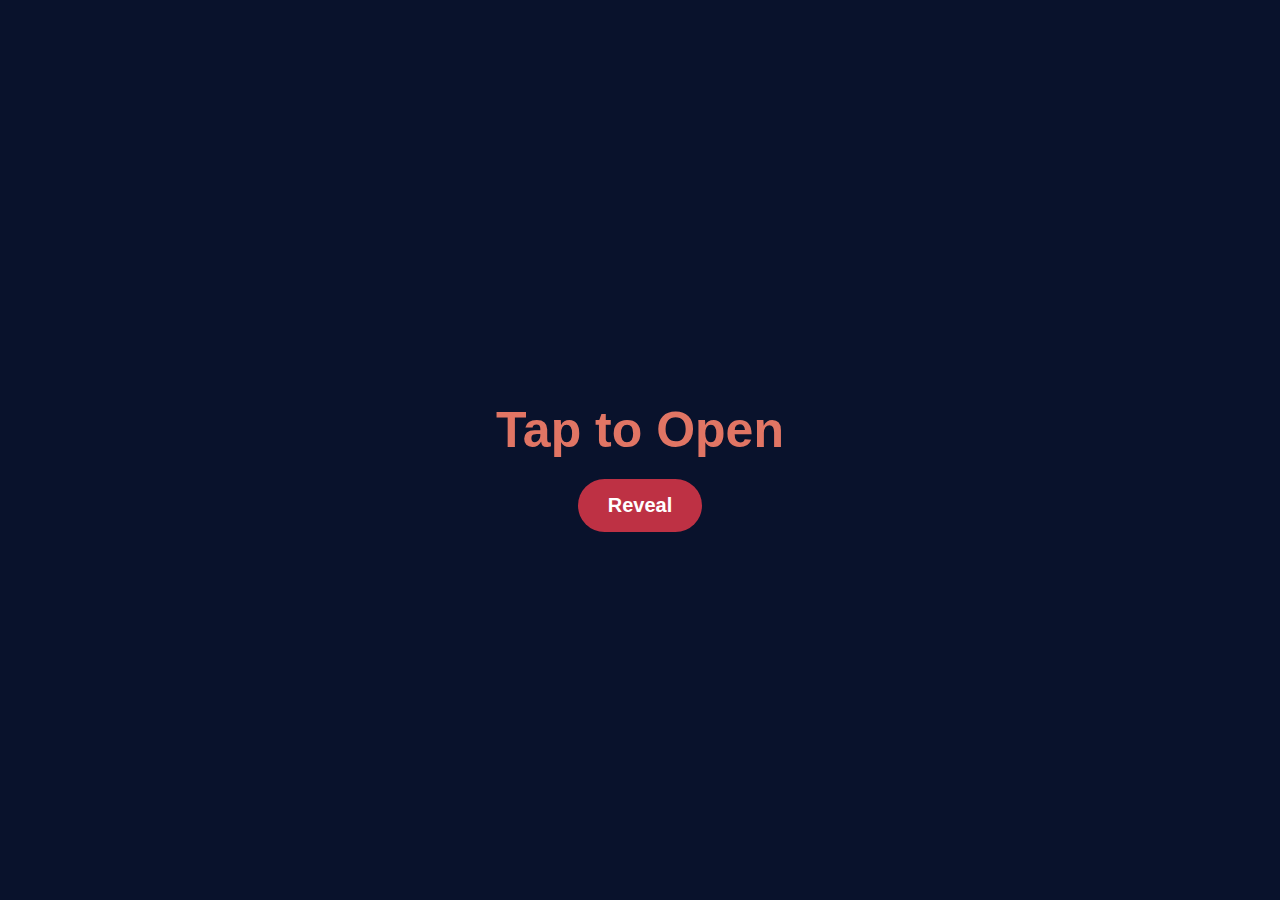
<file: test.html>
<!DOCTYPE html>
<html lang="en">
<head>
    <meta charset="UTF-8">
    <meta name="viewport" content="width=device-width, initial-scale=1.0">
    <title>Happy Birthday Didi</title>
    <link rel="stylesheet" href="style1.css">
</head>
<body>
    <div class="container"> 
        <div class="front-page">
            <h1>Tap to Open</h1>
            <button id="reveal-button">Reveal</button>
        </div>

        <div class="main-page" style="display: none;">
            <h1>🎉 HAPPY BIRTHDAY DIDI ! 🎂</h1>
            <h2>Happy Birthday to my amazing sister! <br> Hope you have the best day ever. Love you tons!</h2>
            <h3>I hope that you overcome the things that you often dont talk about <br> and i hope things getter better This year wish you a very Happy birthday again 🥳🎈</h3>

            <div class="image-carousel">
                <img src="1.jpg" alt="Image 1">
                <img src="2.jpg" alt="Image 2">
                <img src="3.jpg" alt="Image 3">
                <img src="4.jpg" alt="Image 4">
                <img src="5.jpg" alt="Image 5">
                <img src="6.jpg" alt="Image 6">
                <img src="1.jpg" alt="Image 1"> 
            </div>

            <div class="confetti">
                <div class="confetti-piece"></div>
                <div class="confetti-piece"></div>
                <div class="confetti-piece"></div>
                <div class="confetti-piece"></div>
                <div class="confetti-piece"></div>
                <div class="confetti-piece"></div>
            </div>
        </div>
    </div>

    <script>
        const revealButton = document.getElementById('reveal-button');
        const frontPage = document.querySelector('.front-page');
        const mainPage = document.querySelector('.main-page');

        revealButton.addEventListener('click', () => {
            frontPage.style.display = 'none';
            mainPage.style.display = 'block';
        });
    </script>
</body>
</html>
</file>
<file: style1.css>
body {
    margin: 0;
    display: flex;
    justify-content: center;
    align-items: center;
    min-height: 100vh;
    background-color: #09122C;
    font-family: 'Montserrat', sans-serif;
}

.container {
    text-align: center;
}

.front-page {
    display: flex;
    flex-direction: column;
    align-items: center;
}

h1 {
    color: #E17564;
    font-size: 50px;
    margin-bottom: 20px;
}

button {
    background-color: #BE3144;
    color: white;
    border: none;
    border-radius: 30px;
    padding: 15px 30px;
    font-size: 20px;
    font-weight: bold;
    cursor: pointer;
}

.main-page {
    text-align: center;
}

.animated-text {
    opacity: 0;
    transition: opacity 0.5s ease-in-out;
}

.image-carousel {
    overflow: hidden;
    white-space: nowrap;
    animation: scroll 15s linear infinite;
}

.image-carousel img {
    display: inline-block;
    margin-right: 20px;
    width: 400px;
    height: 400px;
    border-radius: 10px;
}

@keyframes scroll {
    from { transform: translateX(0); }
    to { transform: translateX(-100%); } 
}

h2 {
    color: #9e898f;
    font-size: 20px;
}

h3 {
    color: #6e686a;
    font-size: 15px;
}

.confetti {
    position: absolute;
    top: 0;
    left: 0;
    width: 100%;
    height: 100%;
    overflow: hidden;
}

.confetti-piece {
    position: absolute;
    width: 10px;
    height: 30px;
    background-color: #F44336; 
    transform: rotate(45deg);
    animation: confettiFall 2s infinite; 
}

.confetti-piece:nth-child(even) {
    background-color: #FFC107; 
    transform: rotate(-45deg); 
}

@keyframes confettiFall {
    0% {
        transform: translateY(0) rotate(45deg);
        opacity: 1;
    }
    100% {
        transform: translateY(100vh) rotate(45deg);
        opacity: 0;
    }
}
</file>
